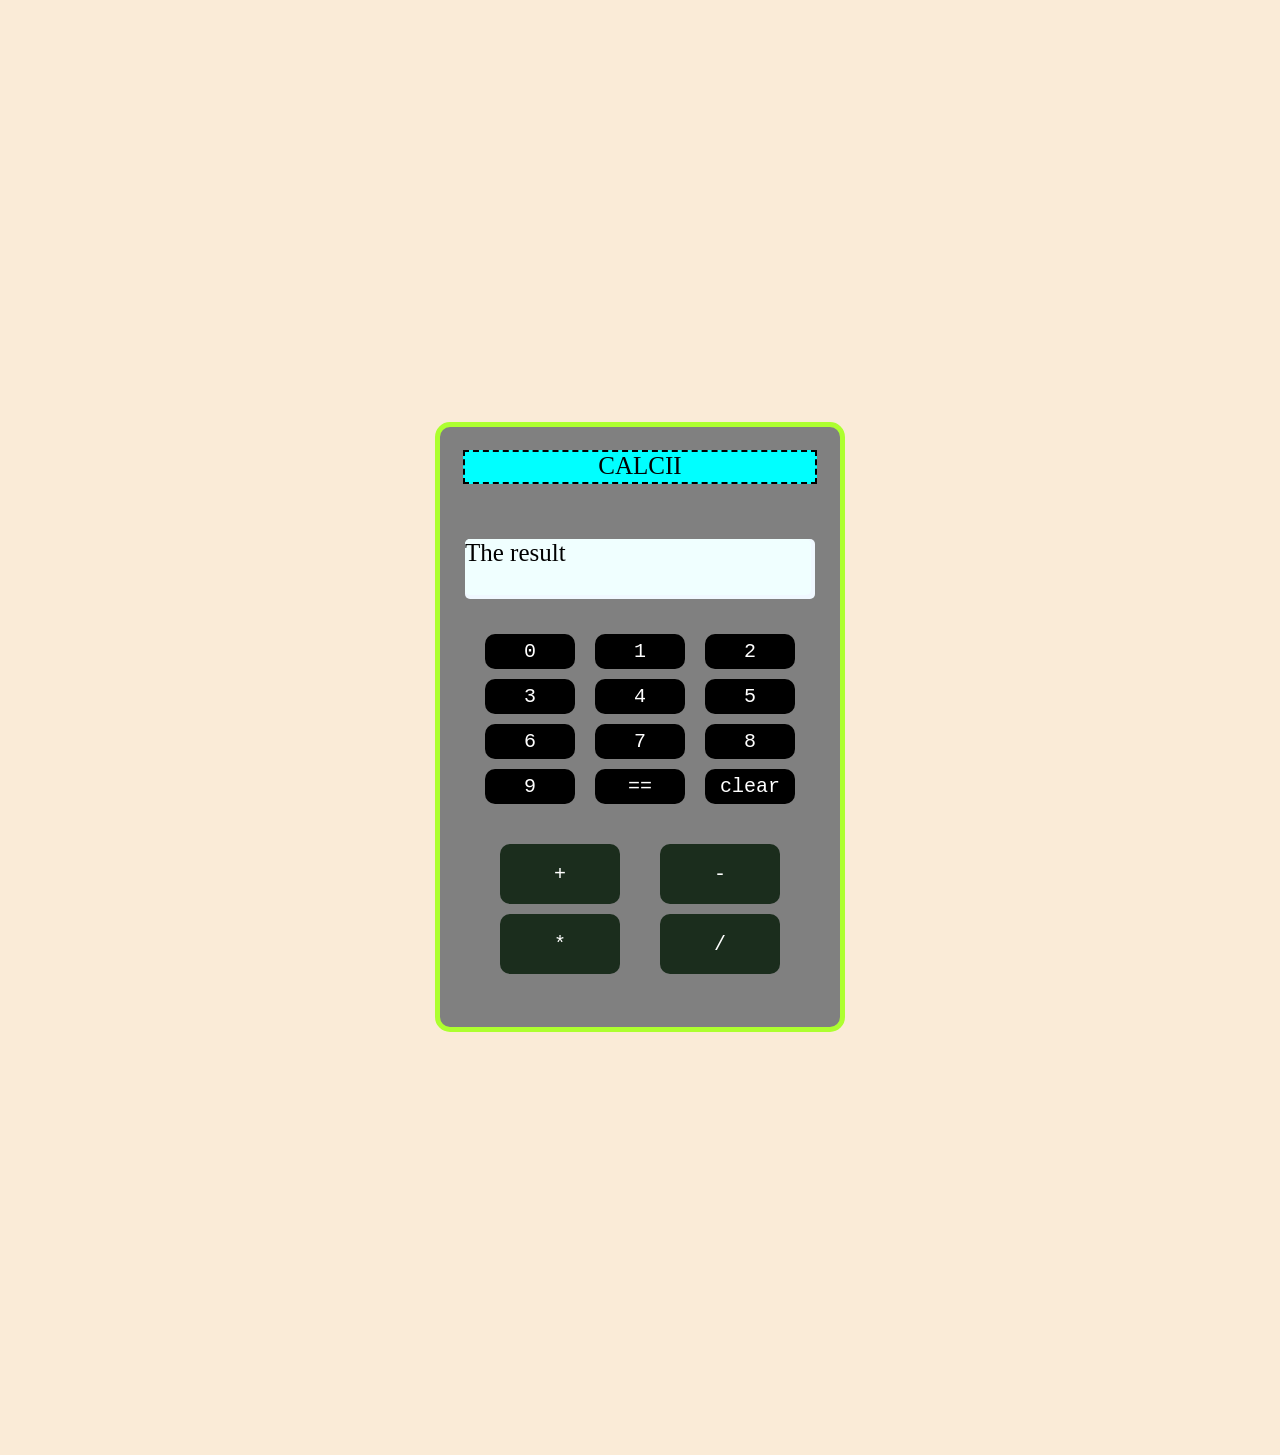
<file: calc-web/index.html>
<!DOCTYPE html>
<html>
    <head>
        <title>CALC</title>
        <link rel="stylesheet" href="style.css">
    </head>
    <body>
        <div class="cal-outer">
            <div class="cal-header">
                <p>CALCII</p>
            </div>
            <div class="cal-mid">
                 <p id="result">The result</p> 
            </div>
            <div class="cal-in">
                <button class="box" id="a0">0</button>
                <button class="box" id="a1">1</button>
                <button class="box" id="a2">2</button>
                <button class="box" id="a3">3</button>
                <button class="box" id="a4">4</button>
                <button class="box" id="a5">5</button>
                <button class="box" id="a6">6</button>
                <button class="box" id="a7">7</button>
                <button class="box" id="a8">8</button>
                <button class="box" id="a9">9</button>
                <button class="box" id="equal">==</button>
                <button class="box" id="cls">clear</button>
            </div>
            <div class="cal-ope">
                <button class="opp" id="a+">+</button>
                <button class="opp" id="a-">-</button>
                <button class="opp" id="a*">*</button>
                <button class="opp" id="a/">/</button>
            </div>
        </div>
        <script src="script.js"></script>
    </body>
</html>
</file>
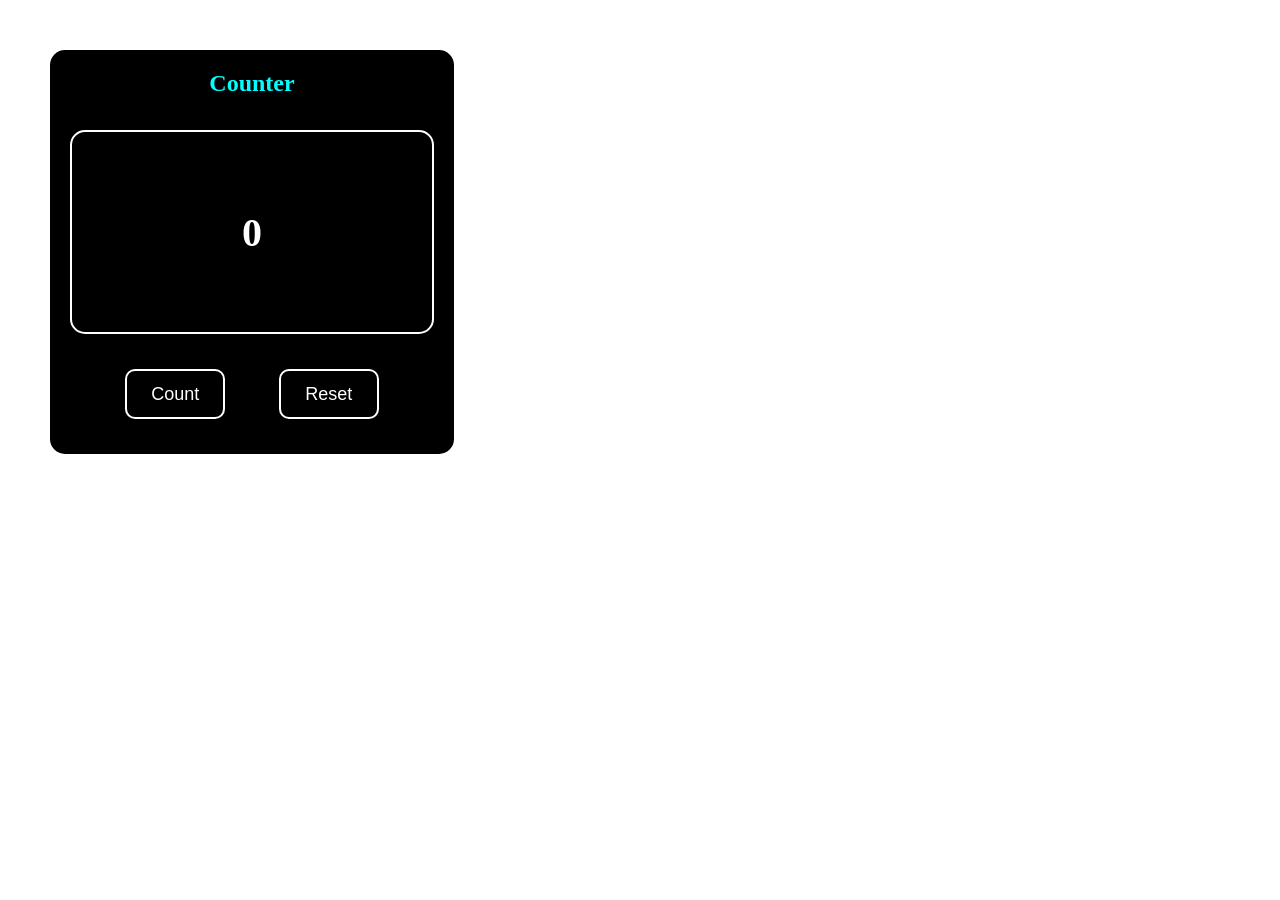
<file: counter/index.html>
<!DOCTYPE html>
<html>
    <head>
        <title>
            Counter
        </title>
        <link rel="stylesheet" href="style.css">
    </head>
    <body>
        <div class="div-body">
            <div class="div-head">
                Counter
            </div>
            <div class="div-count">
                0
            </div>
            <div class="div-bottom">
                <button class="box" id="count">Count</button>
                <button class="box" id="reset">Reset</button>
            </div>
        </div>
        <script src="script.js"></script>
    </body>
</html>
</file>
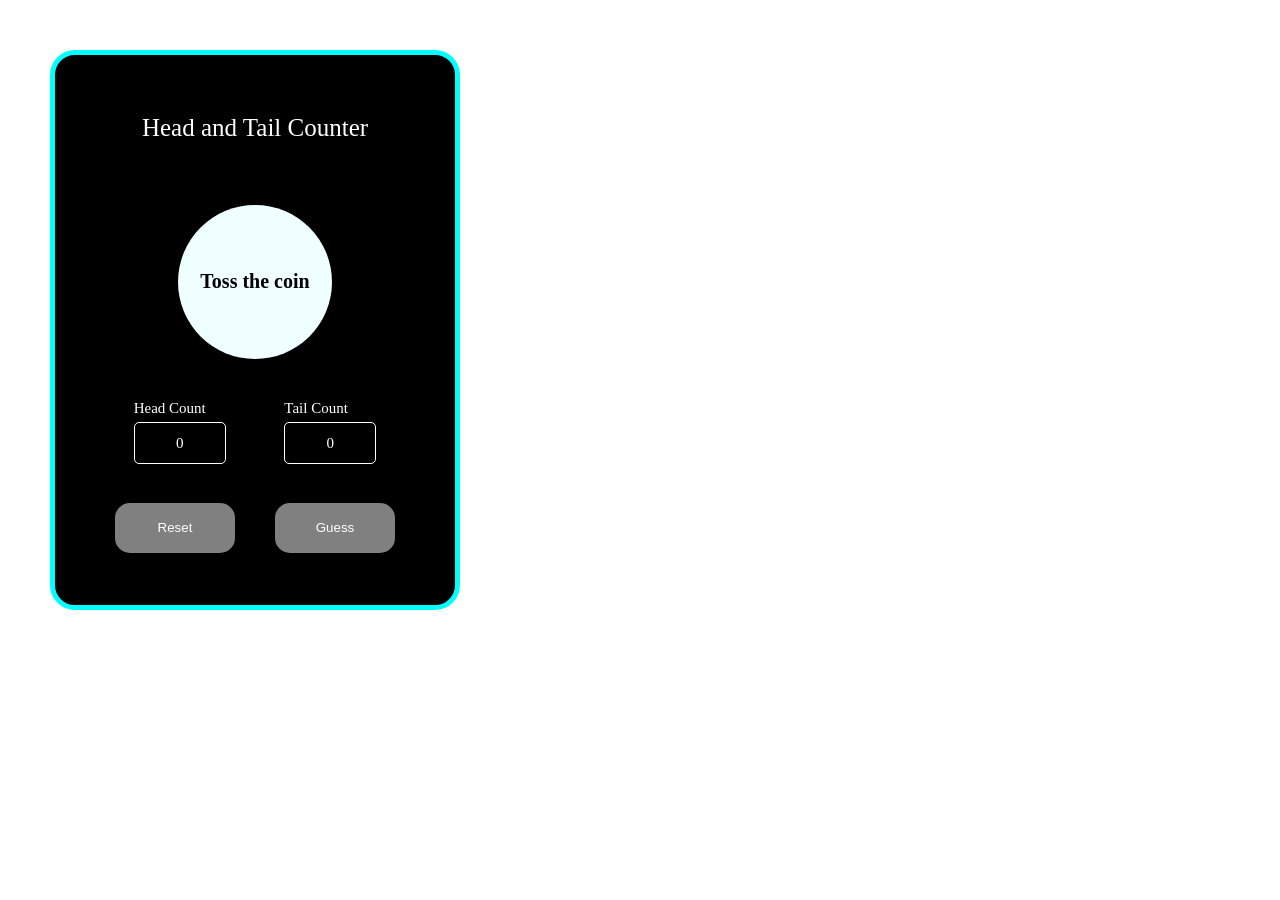
<file: pro-coin count/index.html>
<!DOCTYPE html>
<html>
    <head>
        <title>
            Head & Tail
        </title>
        <link rel="stylesheet" href="style.css">
    </head>
    <body>
        <div class="body">
            <div class="div-header bor">
                <p>Head and Tail Counter</p>
            </div>
            <div class="div-coin bor">
                <p id="result">Toss the coin</p>
            </div>
            <div class="div-result bor">
                <div class="head counter">
                    <p>Head count</p>
                    <div id="heads" class="box">0</div>
                </div>
                <div class="tail counter">
                    <p>tail count</p>
                    <div id="tails" class="box">0</div>
                </div>
            </div>
            <div class="menu bor">
                <button id="reset">Reset</button>
                <button id="Guess">Guess</button>
            </div>
        </div>
        <script src="script.js"></script>
    </body>
</html>
</file>
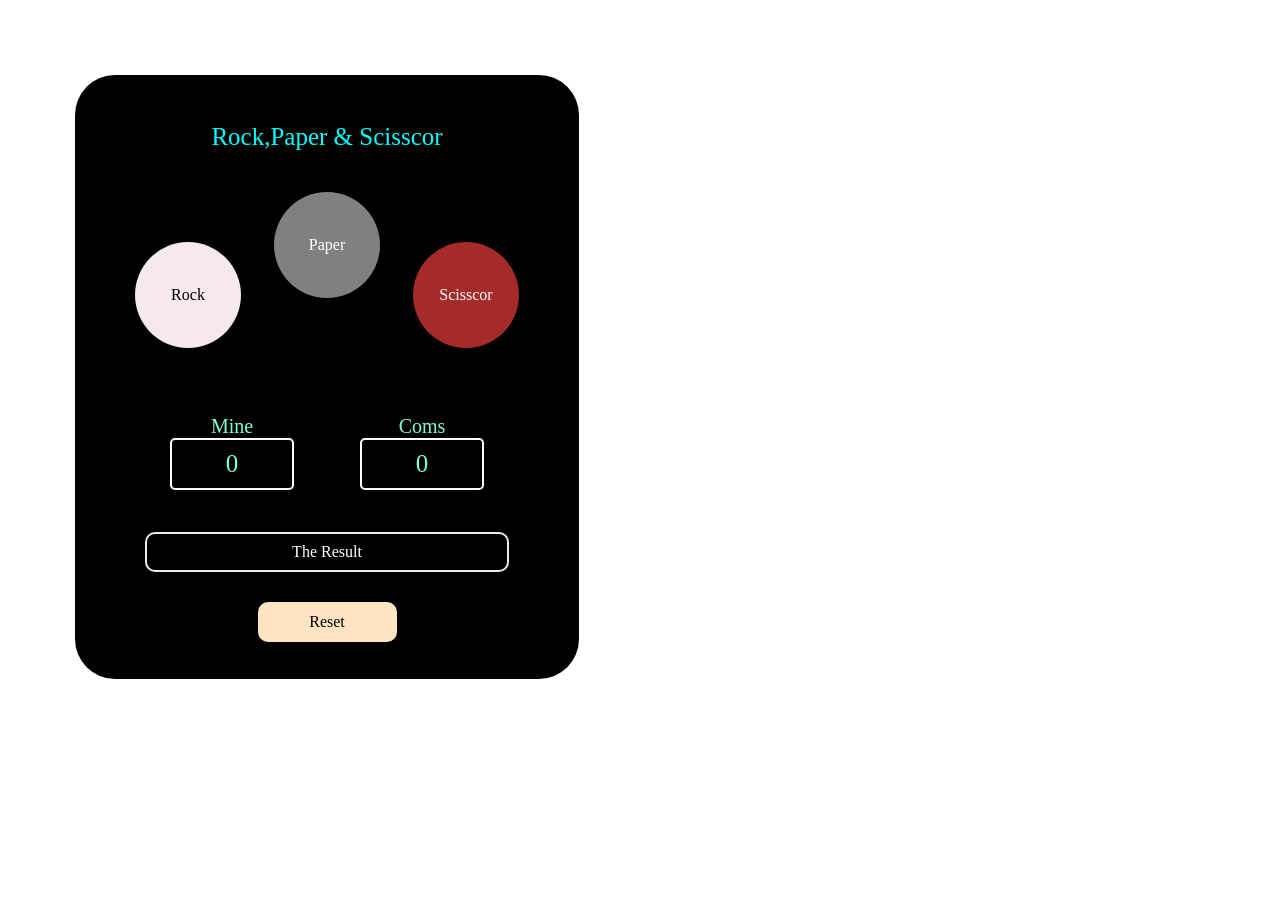
<file: Rock_Paper_Sciscor/index.html>
<!DOCTYPE html>
<html>
    <head>
        <title>Game-2</title>
        <link rel="stylesheet" href="style.css">
    </head>
    <body>
        <div class="game">
             <div class="top box">
                <p>Rock,Paper & Scisscor</p>
             </div>
             <div class="mid1 box">
                    <div id="rock" class="boxy">Rock</div>
                    <div id="paper" class="boxy">Paper</div>
                    <div id="Scissor" class="boxy">Scisscor</div>
             </div>
             <div class="mid2 box">
                <div class="box1">
                    <p>Mine</p>
                    <div id="mine" class="bb">0</div>
                </div>
                <div class="box1">
                    <p>Coms</p>
                    <div id="coms" class="bb">0</div>
                </div>
             </div>
             <div class="bottom box">
                <div id="result">The Result</div>
                <div id="reset">Reset</div>
             </div>
        </div>
        <script src="scrpit.js"></script>
    </body>
</html>
</file>
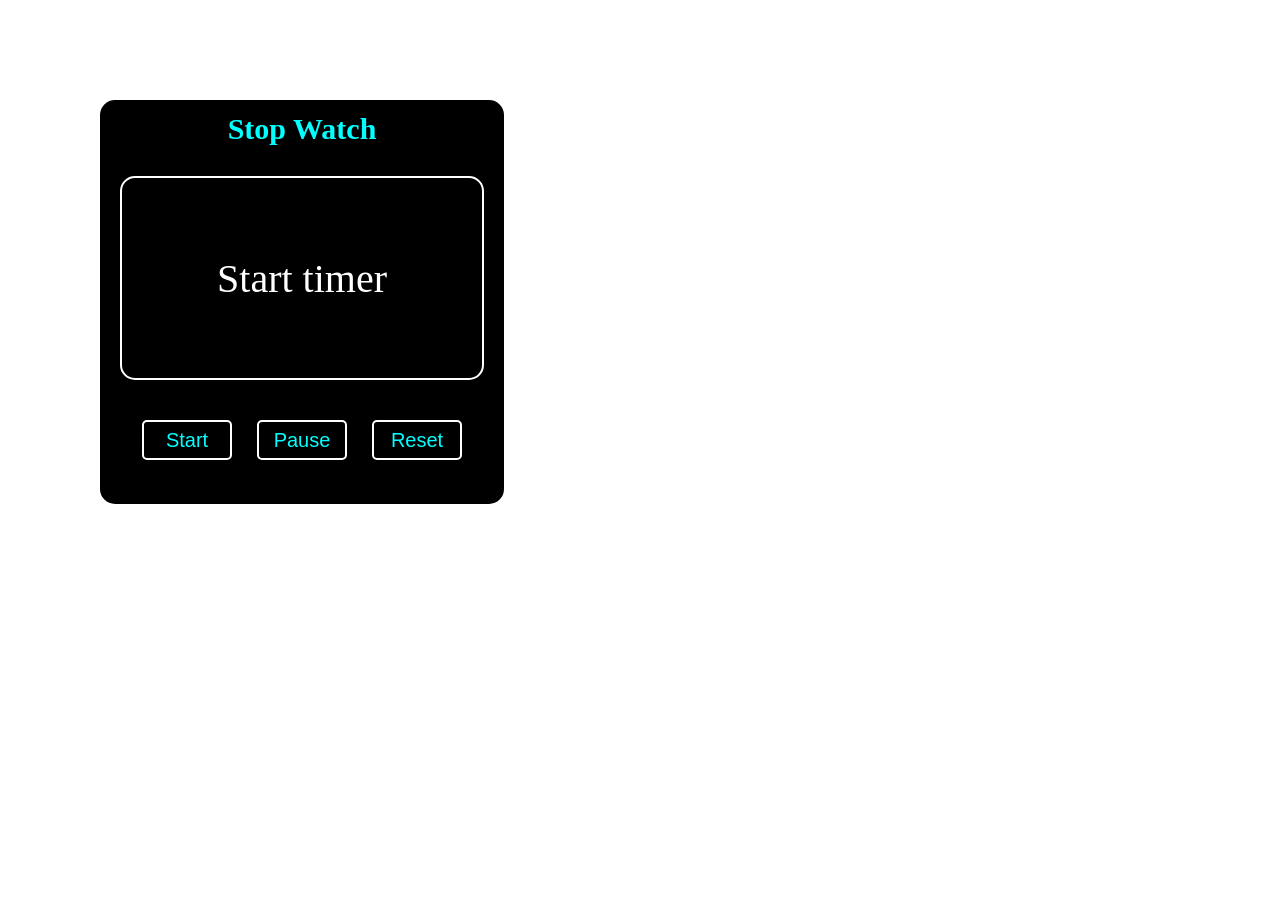
<file: stop_watch/index.html>
<!DOCTYPE html>
<html>
    <head>
        <title>
            Stop-Watch
        </title>
        <link rel="stylesheet" href="style.css">
    </head>
    <body>
        <div class="stop-watch head">
            <div class="heading">
                <p>Stop Watch</p>
            </div>
            <div id="display" class="stop-display">
                Start timer
                
            </div>
            <div class="stop-buttons">
                <button id="start-btn" class="box">Start</button>
                <button id="pause-btn" class="box">Pause</button>
                <button id="reset-btn" class="box">Reset</button>
            </div>
        </div>
        <script src="script.js"></script>
    </body>
</html>
</file>
<file: calc-web/style.css>
*{
    margin:0px;
    padding:0px;
}
body{
    display:flex;
    justify-content: center;
    margin-top:33%;
    margin-bottom: 33%;
    background-color: antiquewhite;
}
.cal-outer{
    width:400px;
    height:600px;
    border:5px solid greenyellow;
    display:flex;
    justify-content: center;
    align-items: center;
    background-color:grey;
    flex-direction: column;
    border-radius:15px;
}
.cal-header{
    width:350px;
    height:30px;
    border:2px dashed black;
    margin:5px;
    display: flex;
    justify-content: center;
    font-size:25px;
    color:black;
    background-color: aqua;
   
}
.cal-mid{
    width:350px;
    height:60px;
    border-radius:5px;
    margin-top:50px;
    background-color: aliceblue;
}
#result{
    width:346px;
    height:56px;
    background-color: azure;
    border-radius:5px;
    font-size:25px;
}
.cal-in{
    display: flex;
    flex-wrap: wrap;
    width:350px;
    height:180px;
    margin-top:30px;
    justify-content: space-evenly;
    padding:5px;
}
.box{
    width:90px;
    height:35px;
    background-color: black;
    color:white;
    font-family: 'Courier New', Courier, monospace;
    font-size:20px;
      border: 2px solid transparent; /* Reserve space for border */
    border-radius: 10px;
    cursor: pointer;
    transition: 0.3s;
}
.box:hover{
    border:2px solid cyan;
}
.cal-ope{
    width:350px;
    height:90px;
    display:flex;
    justify-content: space-evenly;
    flex-wrap: wrap;
    margin-top:20px;
    margin-bottom:80px;
}
.opp{
    width:120px;
    height:60px;
    background-color:rgb(27, 45, 29);
    color:white;
    font-family: 'Courier New', Courier, monospace;
    font-size:20px;
      border: 2px solid transparent; /* Reserve space for border */
    border-radius: 10px;
    cursor: pointer;
    transition: 0.3s;
    margin:5px;
}
.opp:hover{
    border:4px solid yellowgreen;
}
</file>
<file: counter/style.css>
*{
    margin:0px;
    padding:0px;
}
.div-body{
    background-color:black;
    color:white;
    width:400px;
    height:400px;
    margin:50px;
    border:2px solid transparent;
    border-radius:15px;
    display:flex;
    flex-direction: column;
    align-items:center;
    justify-content:center;
}
.div-head{
    width:90%;
    height:50px;
    margin-top:10px;
    color:aqua;
    font-size: x-large;
    font-weight: bolder;
    text-align: center;
}
.div-count{
    width:90%;
    height:200px;
    border:2px solid white;
    border-radius:15px;
    margin-top:10px;   
    display:flex;
    justify-content: center;
    align-items: center;
    font-size:40px;
    font-weight: bolder;
    margin-bottom:10px;
}
.div-bottom{
    color:white;
    display: flex;
    width:90%;
    height:100px;
    flex-direction: row;
    align-items: center;
    justify-content: space-evenly;
    align-items:center;
}
.box{
    width:100px;
    height:50px;
    border-radius:10px;
    background-color:black;
    color:white;
    border:2px solid white;
    transition:0.3s;
    font-size:18px;
}
.box:hover{
    border:2px solid greenyellow;
    background-color: antiquewhite;
    color:black;
}
</file>
<file: pro-coin count/style.css>
*{
    margin:0px;
    padding:0px;
}
.body{
    display:flex;
    flex-direction: column;
    width:400px;
    height:550px;
    margin:50px;
    justify-content: center;
    align-items: center;
    background-color: black;
    color: aqua;
    border:5px solid aqua;
    border-radius:25px;
}
.bor{
    width:90%;
    border: 2px solid transparent;
    border-radius:10px; 
    display:flex;
    justify-content: center;
    align-items: center;
    color:white;
}
.div-header{
    height:60px;
    color:white;
    text-align: center;
    font-size:25px;
    margin:10px;
}
.div-coin{
    height:200px;
    color:white;
    border:2px solid transparent;
    margin:10px;
}
#result{
    width:150px;
    height:150px;
    border:2px solid transparent;
    border-radius:50%;
    background-color: azure;
    display:flex;
    justify-content: center;
    align-items:center;
    color:black;
    font-size:20px;
    font-weight: bolder;
}
.div-result{
    height:75px;
    border:1px solid transparent;
    font-size:15px;
    justify-content:space-evenly;
    font-size:15px;
    text-transform: capitalize;
}
.box{
   border:1px solid white; 
   width:90px;
   height:40px;
   display:flex;
   justify-content: center;
   align-items: center;
   margin-top:5px;
   border-radius:5px;
}
.menu{
    margin-top:10px;
    display: flex;
    flex-direction: row;
    justify-content:space-evenly;
    align-items: center;
    height:90px;
    border:2px solid transparent;
}
button{
    height:50px;
    width:120px;
    border-radius:15px;
    background-color:gray;
    border:2px solid transparent;
    color:white;
}
button:hover{
    border:2px solid yellow;
}
</file>
<file: Rock_Paper_Sciscor/style.css>
*{
    margin:0px;
    padding:0px;
}
.game{
    width:500px;
    height:600px;
    background-color: black;
    color:white;
    margin:75px;
    border:2px solid transparent;
    border-radius:40px;
    display:flex;
    flex-direction: column;
    justify-content: center;
    align-items: center;
}
.box{
    width:90%;
    display:flex;
    align-items: center;
}
.top{
    height:50px;
    margin-bottom:20px;
    justify-content: center;
    font-size:25px;
    color:aqua   
}
.mid1{
    display:flex;
    flex-direction: row;
    height:200px;
    margin-bottom:20px;
    justify-content: space-evenly;
    align-items: flex-start;
  
    border-radius:20px;
}
.boxy{
    height:100px;
    width:100px;
    display:flex;
    align-items: center;
    justify-content: center;
    border:3px solid transparent;
    border-radius:50%;
}

#rock{
    margin-top: 60px;
    background-color:rgb(245, 233, 235);
    color:black;
}
#rock:hover{
    background-color:black;
    color:white;
}
#paper{
    margin-top:10px;
    background-color:gray;

}
#paper:hover{
    background-color:black;
    color:white;
}
#Scissor{
    margin-top:60px;
    background-color: brown;
}
#Scissor:hover{
    background-color:black;
    color:white;
}
.boxy:hover{
    border:3px solid aqua;
}
.mid2{
    height:100px;
    margin-bottom:20px;
    display:flex;
    flex-direction: row;
    justify-content:space-evenly;
    align-items: center;
}
.box1{
    height:75px;
    width:120px;
    font-size:20px;
    display:flex;
    flex-direction: column;
    align-items: center;
    color: aquamarine;
}
.bb{
    width:100%;
    height:50px;
    border:2px solid white;
    border-radius:5px;
    display:flex;
    align-items: center;
    justify-content: center;
    font-size:25px;
}
.bottom{
    height:120px;
    display:flex;
    flex-direction:column;
    align-items: center;
}
#result{
    width:80%;
    height:50px;
    border:2px solid rgb(241, 232, 232);
    display:flex;
    align-items: center;
    justify-content: center;
    margin:10px;
    border-radius:10px;
}
#reset{
    width:30%;
    height:50px;
    display:flex;
    align-items: center;
    justify-content: center;
    border:2px solid transparent;;
    background-color: bisque;
    color:black;
    border-radius:10px;
    margin-top:20px;
}
#reset:hover{
    border:2px solid aqua;
    background-color:transparent;
    color:white;
}
</file>
<file: stop_watch/style.css>
*{
    margin:0px;
    padding:0px;
}
.head{
    width:400px;
    height:400px;
    background-color:black;
    margin:100px;
    color:white;
    border:2px solid transparent;
    border-radius:15px;
    display:flex;
    flex-direction: column;
    align-items: center;
}
.heading{
    margin-bottom:10px;
    margin-top:10px;
    font-size:30px;
    font-weight: bolder;
    color: aqua;
}
.stop-display{
    height:200px;
    width:90%;
    margin-bottom:20px;
    margin-top:20px;
    border:2px solid white;
    border-radius:15px;
    display:flex;
    align-items: center;
    justify-content: center;
    font-size:40px;
}
.stop-buttons{
    display:flex;
    flex-direction: row;
    width:80%;
    height:50px;
    justify-content: space-between;
    margin-top:20px;
}
.box{
    width:90px;
    height:80%;
    font-size:20px;
    background-color:transparent;
    color:aqua;
    border:2px solid white;
    border-radius:5px;
    cursor: pointer;
    transition:0.3s;
}
#start-btn:hover{
border:2px solid greenyellow;
color:greenyellow;
}
#pause-btn:hover{
border:2px solid yellow;
color:yellow;
}
#reset-btn:hover{
border:2px solid red;
color:red;
}
</file>
